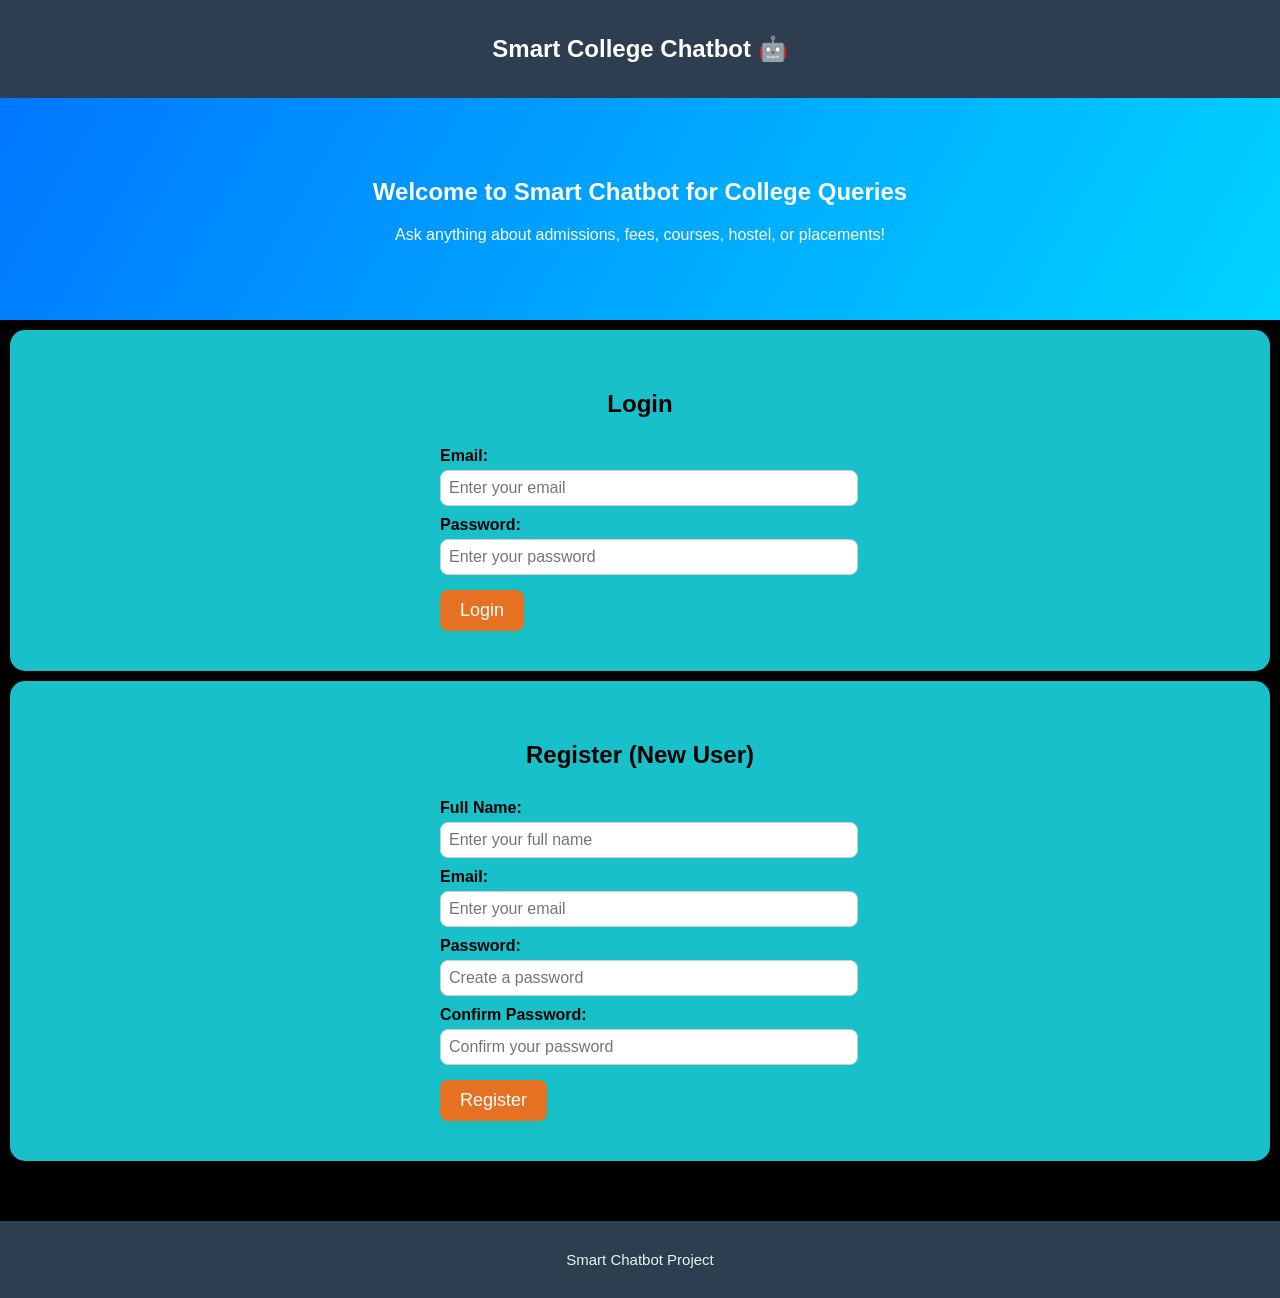
<file: index.html>
<!DOCTYPE html>
<html lang="en">
<head>
  <meta charset="UTF-8">
  <meta name="viewport" content="width=device-width, initial-scale=1.0">
  <title>Smart Chatbot for College Queries</title>
  <link rel="stylesheet" href="style.css">
</head>
<body>
  <header>
    <nav>
      <h1 style="text-align: center;">Smart College Chatbot 🤖</h1>
    </nav>
  </header>

  <section class="hero">
    <h2>Welcome to Smart Chatbot for College Queries</h2>
    <p>Ask anything about admissions, fees, courses, hostel, or placements!</p>
  </section>

  <!-- Login Section -->
  <section id="login" class="auth-section">
    <h2>Login</h2>
    <form action="login.html" method="post" class="auth-form">
      <label for="login-email">Email:</label>
      <input type="email" id="login-email" name="email" required placeholder="Enter your email">

      <label for="login-password">Password:</label>
      <input type="password" id="login-password" name="password" required placeholder="Enter your password">

      <button type="submit" class="btn"><a href="about.html">Login</a></button>
    </form>
  </section>

  <!-- Register Section -->
  <section id="register" class="auth-section">
    <h2>Register (New User)</h2>
    <form action="register.html" method="post" class="auth-form">
      <label for="reg-name">Full Name:</label>
      <input type="text" id="reg-name" name="name" required placeholder="Enter your full name">

      <label for="reg-email">Email:</label>
      <input type="email" id="reg-email" name="email" required placeholder="Enter your email">

      <label for="reg-password">Password:</label>
      <input type="password" id="reg-password" name="password" required placeholder="Create a password">

      <label for="reg-confirm">Confirm Password:</label>
      <input type="password" id="reg-confirm" name="confirm_password" required placeholder="Confirm your password">

      <button type="submit" class="btn"><a href="about.html">Register</a></button>
    </form>
  </section>

  <footer>
    <p> Smart Chatbot Project </p>
  </footer>
</body>
</html>
</file>
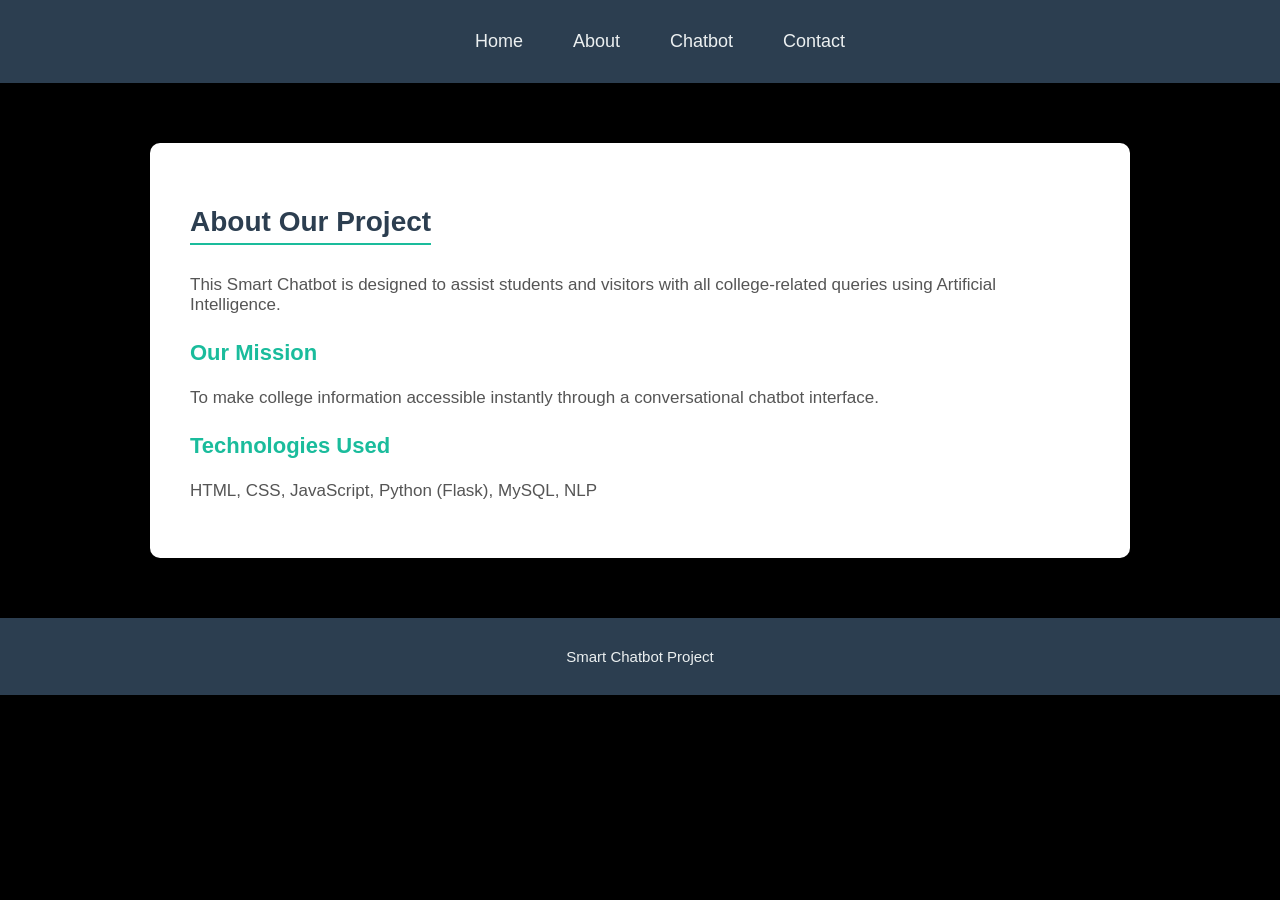
<file: about.html>
<!DOCTYPE html>
<html lang="en">
<head>
  <meta charset="UTF-8">
  <meta name="viewport" content="width=device-width, initial-scale=1.0">
  <title>About - Smart Chatbot</title>
  <link rel="stylesheet" href="style.css">
</head>
<body>
  <nav>
    <ul>
        <li><a href="index.html">Home</a></li>
        <li><a href="about.html">About</a></li>
        <li><a href="chatbot.html">Chatbot</a></li>
        <li><a href="contact.html">Contact</a></li>
    </ul>
  </nav>

  <section class="about">
    <h2>About Our Project</h2>
    <p>This Smart Chatbot is designed to assist students and visitors with all college-related queries using Artificial Intelligence.</p>
    <h3>Our Mission</h3>
    <p>To make college information accessible instantly through a conversational chatbot interface.</p>
    <h3>Technologies Used</h3>
    <p>HTML, CSS, JavaScript, Python (Flask), MySQL, NLP</p>
  </section>

  <footer><p> Smart Chatbot Project </p></footer>
</body>
</html>
</file>
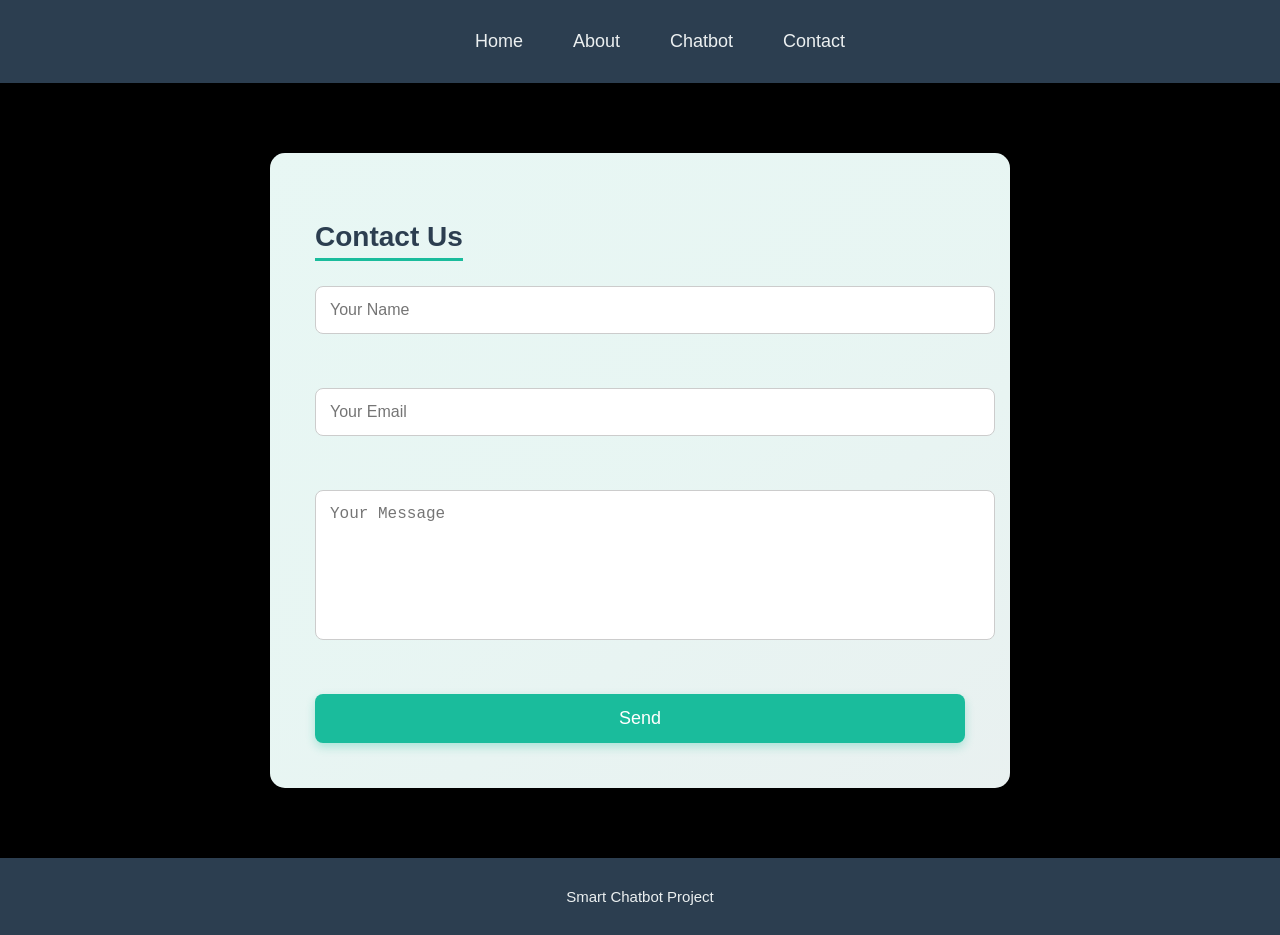
<file: contact.html>
<!DOCTYPE html>
<html lang="en">
<head>
  <meta charset="UTF-8">
  <meta name="viewport" content="width=device-width, initial-scale=1.0">
  <title>Contact - Smart Chatbot</title>
  <link rel="stylesheet" href="style.css">
  <style>
    /* Inline success popup styling */
    .popup {
      display: none;
      position: fixed;
      top: 0; left: 0;
      width: 100%; height: 100%;
      background: rgba(0,0,0,0.5);
      justify-content: center;
      align-items: center;
      z-index: 1000;
    }

    .popup-content {
      background: #fff;
      padding: 30px 40px;
      border-radius: 12px;
      text-align: center;
      box-shadow: 0 5px 20px rgba(0,0,0,0.2);
      animation: fadeIn 0.4s ease;
    }

    .popup-content h3 {
      color: #1abc9c;
      margin-bottom: 10px;
    }

    .popup-content p {
      color: #333;
      font-size: 16px;
      margin-bottom: 20px;
    }

    .popup-content button {
      background: #1abc9c;
      color: white;
      border: none;
      padding: 10px 25px;
      border-radius: 8px;
      cursor: pointer;
      font-size: 16px;
      transition: 0.3s;
    }

    .popup-content button:hover {
      background: #16a085;
    }

    @keyframes fadeIn {
      from {opacity: 0; transform: translateY(-10px);}
      to {opacity: 1; transform: translateY(0);}
    }
  </style>
</head>
<body>
  <!-- ===== Navigation ===== -->
  <nav>
    <ul>
        <li><a href="index.html">Home</a></li>
        <li><a href="about.html">About</a></li>
        <li><a href="chatbot.html">Chatbot</a></li>
        <li><a href="contact.html">Contact</a></li>
    </ul>
  </nav>

  <!-- ===== Contact Section ===== -->
  <section class="contact">
    <h2>Contact Us</h2>
    <form id="contactForm">
      <input type="text" name="name" placeholder="Your Name" required><br>
      <input type="email" name="email" placeholder="Your Email" required><br>
      <textarea name="message" placeholder="Your Message" required></textarea><br>
      <button type="submit">Send</button>
    </form>
  </section>

  <!-- ===== Popup Message ===== -->
  <div class="popup" id="popup">
    <div class="popup-content">
      <h3>✅ Thank You!</h3>
      <p>Thank you for your feedback. We will try to solve your query as early as possible.</p>
      <button onclick="closePopup()">OK</button>
    </div>
  </div>

  <!-- ===== Footer ===== -->
  <footer><p> Smart Chatbot Project </p></footer>

  <!-- ===== JavaScript for Confirmation Popup ===== -->
  <script>
    const form = document.getElementById('contactForm');
    const popup = document.getElementById('popup');

    form.addEventListener('submit', function(e) {
      e.preventDefault(); // prevent page reload
      popup.style.display = 'flex'; // show confirmation message
      form.reset(); // clear form fields
    });

    function closePopup() {
      popup.style.display = 'none';
    }
  </script>
</body>
</html>
</file>
<file: style.css>
body {
  font-family: Arial, sans-serif;
  background: #000000;
  margin: 0;
  padding: 0;
  height: auto;
  width: auto;
}

.firstline{
  text-align: center;
}

nav {
  background: #003366;
  color: white;
  padding: 10px;
}

nav ul {
  list-style: none;
  display: flex;
  justify-content: center;
  gap: 20px;
}

a {
  color: white;
  text-decoration: none;
}

nav a {
  color: white;
  text-decoration: none;
}

.hero {
  text-align: center;
  padding: 60px;
  background: linear-gradient(120deg, #0077ff, #00d4ff);
  color: white;
}

.btn {
  background: white;
  color: #c1cedc;
  padding: 10px 20px;
  text-decoration: none;
  border-radius: 5px;
}


/* for login and registration section*/
.auth-section {
  text-align: center;
  padding: 40px;
  background: #18c1ca;
  margin: 10px;
  border-radius: 15px;
  box-shadow: 0 0 10px rgba(0,0,0,0.1);
}

.auth-form {
  display: inline-block;
  text-align: left;
  max-width: 400px;
  width: 100%;
}

.auth-form label {
  display: block;
  margin-top: 10px;
  font-weight: bold;
}

.auth-form input {
  width: 100%;
  padding: 8px;
  margin-top: 5px;
  border-radius: 8px;
  border: 1px solid #ccc;
}

.btn {
  display: inline-block;
  margin-top: 15px;
  padding: 10px 20px;
  background-color: #e77122;
  color: white;
  text-decoration: none;
  border-radius: 8px;
}

.btn:hover {
  background-color: #45a049;
}

/* ===== About Section ===== */
/* for about file */

.about {
  max-width: 900px;
  margin: 60px auto;
  background: #fff;
  padding: 40px;
  border-radius: 10px;
  box-shadow: 0 4px 15px rgba(0,0,0,0.1);
}

.about h2 {
  text-align: center;
  color: #2c3e50;
  margin-bottom: 20px;
  font-size: 28px;
  border-bottom: 2px solid #1abc9c;
  display: inline-block;
  padding-bottom: 5px;
}

.about h3 {
  color: #1abc9c;
  margin-top: 25px;
  font-size: 22px;
}

.about p {
  margin-top: 10px;
  font-size: 17px;
  color: #555;
}

/* ===== Footer ===== */
footer {
  text-align: center;
  background-color: #2c3e50;
  color: #ecf0f1;
  padding: 15px 0;
  margin-top: 50px;
  font-size: 15px;
}

/* ===== Responsive Design ===== */
@media (max-width: 768px) {
  .about {
    padding: 25px;
    margin: 30px 15px;
  }

  nav ul {
    flex-direction: column;
    align-items: center;
  }

  nav ul li {
    margin: 10px 0;
  }
}

/* for chatbot file */

nav {
  background-color: #2c3e50;
  padding: 15px 0;
  box-shadow: 0 2px 5px rgba(0,0,0,0.1);
}

nav ul {
  list-style: none;
  display: flex;
  justify-content: center;
  flex-wrap: wrap;
}

nav ul li {
  margin: 0 15px;
}

nav ul li a {
  text-decoration: none;
  color: #ecf0f1;
  font-size: 18px;
  transition: color 0.3s ease;
}

nav ul li a:hover {
  color: #1abc9c;
}

/* ===== Chat Section ===== */
.chat-section {
  max-width: 800px;
  margin: 60px auto;
  background: #d3b0b0;
  padding: 30px;
  border-radius: 10px;
  box-shadow: 0 4px 15px rgba(0,0,0,0.1);
}

.chat-section h2 {
  text-align: center;
  color: #2c3e50;
  margin-bottom: 25px;
  font-size: 26px;
}

/* ===== Chat Box ===== */
#chat-box {
  background: #c7e1e3;
  height: 400px;
  border: 1px solid #ddd;
  border-radius: 10px;
  padding: 15px;
  overflow-y: auto;
  margin-bottom: 20px;
  scroll-behavior: smooth;
}

/* ===== Chat Messages ===== */
.message {
  margin-bottom: 15px;
  padding: 10px 15px;
  border-radius: 15px;
  max-width: 75%;
  line-height: 1.4;
  word-wrap: break-word;
}

.user-message {
  background-color: #1abc9c;
  color: white;
  align-self: flex-end;
  margin-left: auto;
}

.bot-message {
  background-color: #ecf0f1;
  color: #333;
  align-self: flex-start;
}

/* ===== Input Area ===== */
.input-area {
  display: flex;
  justify-content: space-between;
  align-items: center;
  gap: 10px;
}

.input-area input {
  flex: 1;
  padding: 12px;
  border-radius: 8px;
  border: 1px solid #ccc;
  outline: none;
  font-size: 16px;
  transition: 0.3s;
}

.input-area input:focus {
  border-color: #1abc9c;
}

.input-area button {
  background-color: #1abc9c;
  color: white;
  border: none;
  padding: 12px 25px;
  border-radius: 8px;
  cursor: pointer;
  font-size: 16px;
  transition: background 0.3s ease;
}

.input-area button:hover {
  background-color: #16a085;
}

/* ===== Footer ===== */
footer {
  text-align: center;
  background-color: #2c3e50;
  color: #ecf0f1;
  padding: 15px 0;
  margin-top: 50px;
  font-size: 15px;
}

/* ===== Scrollbar Customization ===== */
#chat-box::-webkit-scrollbar {
  width: 8px;
}

#chat-box::-webkit-scrollbar-thumb {
  background-color: #1abc9c;
  border-radius: 4px;
}

/* ===== Responsive Design ===== */
@media (max-width: 768px) {
  .chat-section {
    margin: 30px 15px;
    padding: 20px;
  }

  nav ul {
    flex-direction: column;
    align-items: center;
  }

  nav ul li {
    margin: 10px 0;
  }
}


/* for faqs  */
/* ===== FAQ Section ===== */
.faq {
  max-width: 800px;
  margin: 60px auto;
  background: #ffffff;
  padding: 40px;
  border-radius: 10px;
  box-shadow: 0 4px 20px rgba(0,0,0,0.1);
  transition: all 0.3s ease;
}

.faq:hover {
  transform: translateY(-3px);
  box-shadow: 0 6px 25px rgba(0,0,0,0.15);
}

.faq h2 {
  text-align: center;
  color: #2c3e50;
  margin-bottom: 30px;
  font-size: 28px;
  border-bottom: 3px solid #1abc9c;
  display: inline-block;
  padding-bottom: 5px;
}

/* ===== FAQ Questions (Accordion Style) ===== */
details {
  background: #f8fafc;
  border: 1px solid #ddd;
  border-radius: 8px;
  padding: 15px 20px;
  margin-bottom: 15px;
  cursor: pointer;
  transition: all 0.3s ease;
}

details:hover {
  background-color: #f0fdfa;
  border-color: #1abc9c;
  transform: scale(1.01);
}

details summary {
  font-weight: 600;
  font-size: 18px;
  color: #2c3e50;
  list-style: none;
  position: relative;
}

details summary::after {
  content: '+';
  position: absolute;
  right: 0;
  font-size: 22px;
  color: #1abc9c;
  transition: transform 0.3s ease;
}

details[open] summary::after {
  content: '−';
  transform: rotate(180deg);
}

details p {
  margin-top: 10px;
  padding-left: 5px;
  color: #555;
  font-size: 16px;
  line-height: 1.5;
  animation: fadeIn 0.4s ease-in;
}

/* ===== Smooth Fade-in Animation ===== */
@keyframes fadeIn {
  from { opacity: 0; transform: translateY(-5px); }
  to { opacity: 1; transform: translateY(0); }
}

/* ===== Footer ===== */
footer {
  text-align: center;
  background-color: #2c3e50;
  color: #ecf0f1;
  padding: 15px 0;
  margin-top: 50px;
  font-size: 15px;
}

/* ===== Responsive Design ===== */
@media (max-width: 768px) {
  .faq {
    margin: 30px 15px;
    padding: 25px;
  }

  nav ul {
    flex-direction: column;
    align-items: center;
  }

  nav ul li {
    margin: 10px 0;
  }

  details summary {
    font-size: 17px;
  }
}

/* for contact file */
/* ===== Contact Section ===== */
.contact {
  max-width: 650px;
  margin: 70px auto;
  background: #fff;
  padding: 45px;
  border-radius: 15px;
  box-shadow: 0 6px 25px rgba(0,0,0,0.1);
  transition: all 0.3s ease;
  position: relative;
  overflow: hidden;
}

.contact::before {
  content: '';
  position: absolute;
  top: -50%;
  left: -50%;
  width: 200%;
  height: 200%;
  background: linear-gradient(120deg, #1abc9c, #16a085, #2c3e50);
  transform: rotate(25deg);
  opacity: 0.1;
}

.contact h2 {
  text-align: center;
  color: #2c3e50;
  margin-bottom: 25px;
  font-size: 28px;
  border-bottom: 3px solid #1abc9c;
  display: inline-block;
  padding-bottom: 5px;
  position: relative;
  z-index: 2;
}

/* ===== Contact Form ===== */
form {
  display: flex;
  flex-direction: column;
  gap: 18px;
  position: relative;
  z-index: 2;
}

form input,
form textarea {
  width: 100%;
  padding: 14px;
  border: 1px solid #ccc;
  border-radius: 8px;
  font-size: 16px;
  outline: none;
  transition: all 0.3s ease;
}

form input:focus,
form textarea:focus {
  border-color: #1abc9c;
  box-shadow: 0 0 8px rgba(26, 188, 156, 0.5);
}

form textarea {
  height: 120px;
  resize: none;
}

/* ===== Button Styling ===== */
form button {
  background-color: #1abc9c;
  color: #fff;
  border: none;
  padding: 14px 0;
  border-radius: 8px;
  font-size: 18px;
  cursor: pointer;
  transition: all 0.3s ease;
  box-shadow: 0 4px 10px rgba(26, 188, 156, 0.3);
}

form button:hover {
  background-color: #16a085;
  transform: translateY(-3px);
  box-shadow: 0 6px 15px rgba(26, 188, 156, 0.4);
}

/* ===== Success Animation (Optional Feedback Effect) ===== */
form button:active {
  transform: scale(0.97);
}

/* ===== Footer ===== */
footer {
  text-align: center;
  background-color: #2c3e50;
  color: #ecf0f1;
  padding: 15px 0;
  margin-top: 60px;
  font-size: 15px;
}

/* ===== Responsive Design ===== */
@media (max-width: 768px) {
  .contact {
    margin: 40px 15px;
    padding: 30px;
  }

  form button {
    font-size: 16px;
  }

  nav ul {
    flex-direction: column;
    align-items: center;
  }

  nav ul li {
    margin: 10px 0;
  }
}
</file>
